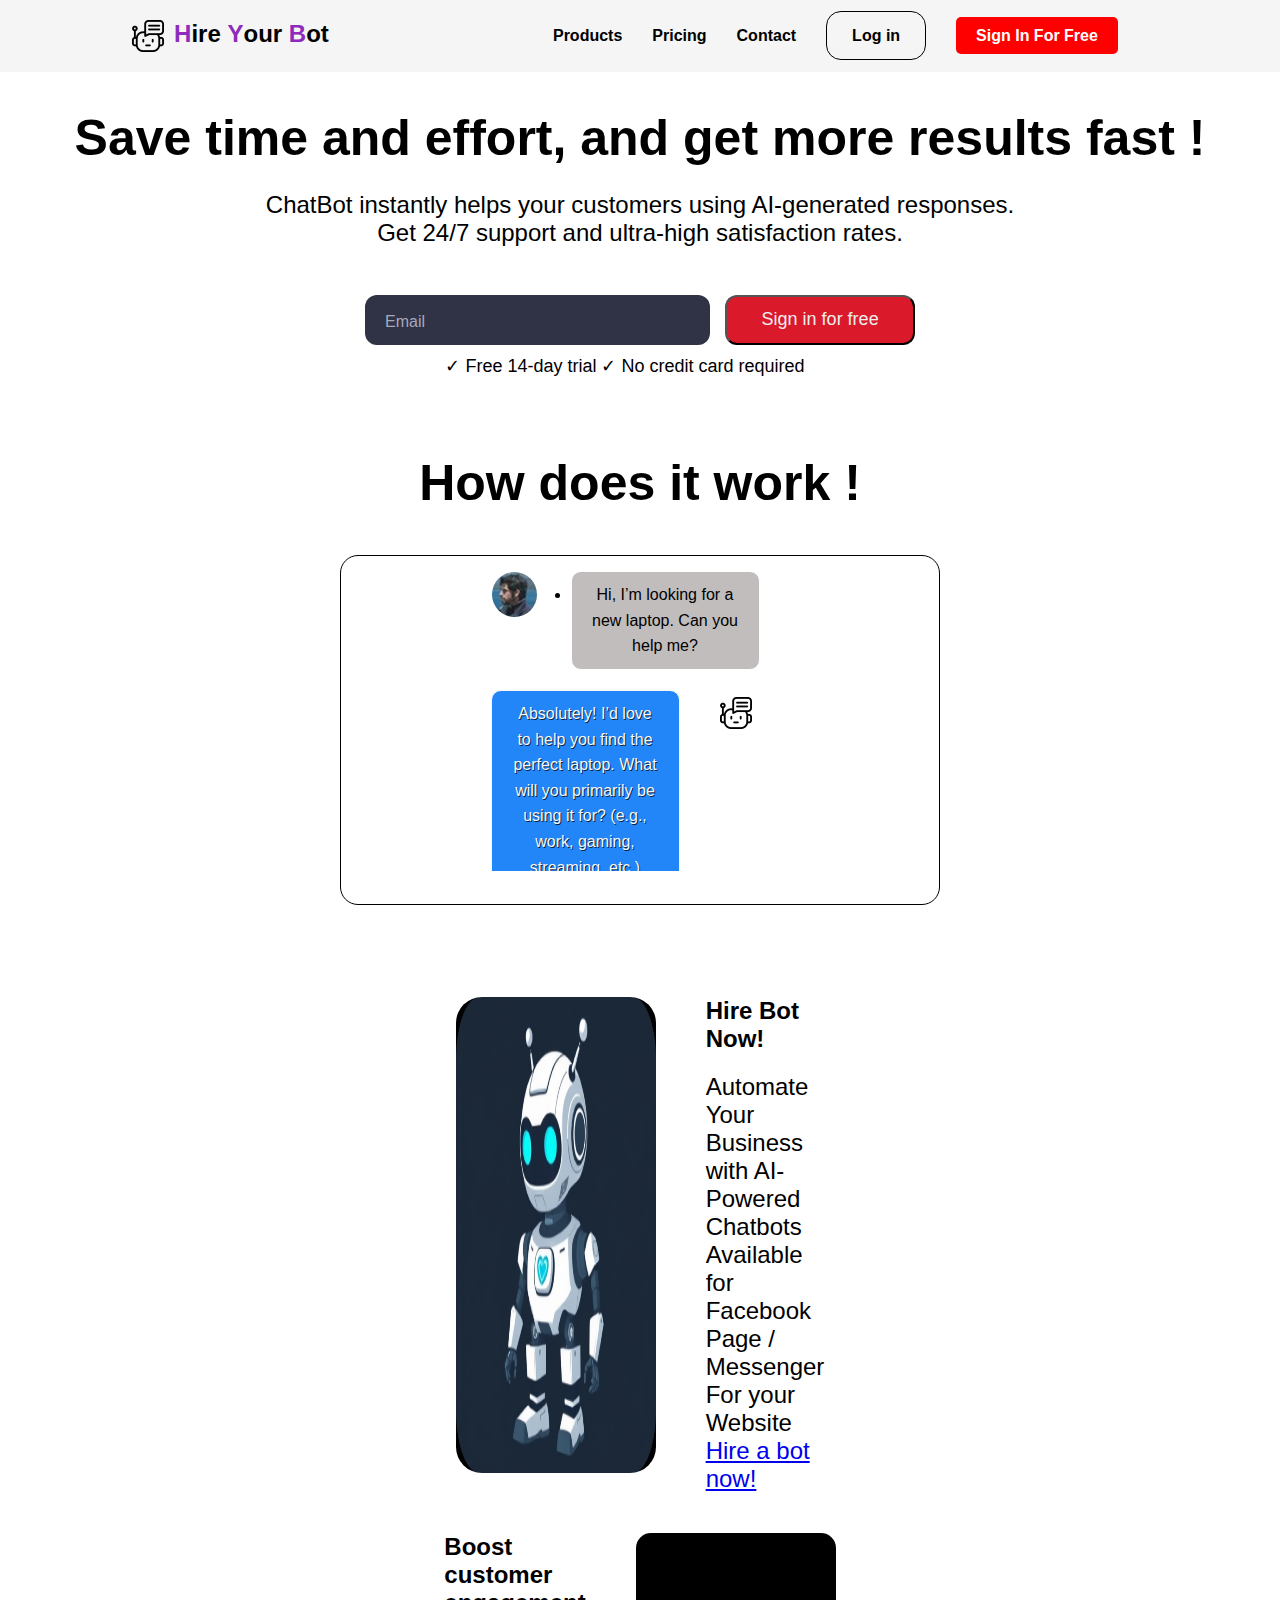
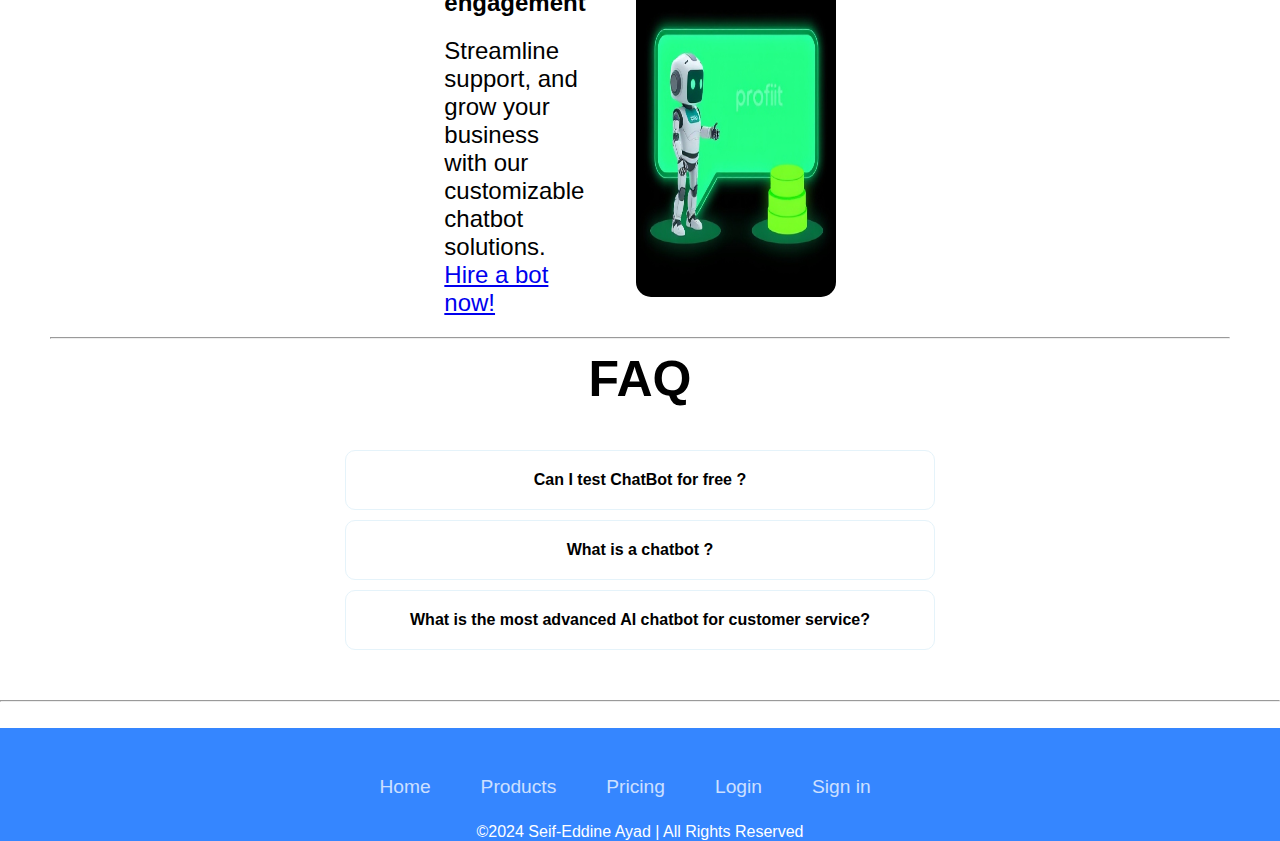
<file: index.html>
<!DOCTYPE html>
<html lang="en">
<head>
    <meta charset="UTF-8">
    <meta name="viewport" content="width=device-width, initial-scale=1.0">
    <title>AI Chatbot Services</title>
    <link href='https://fonts.googleapis.com/css?family=Jockey One' rel='stylesheet'>
    <link rel="stylesheet" href="css/style.css">
    <script src="js/faq.js"></script>
</head>
<body>
    <!-- Navigation Bar -->
    
    <div class="hamburger-menu" onclick="toggleMenu()">
        <div class="bar"></div>
        <div class="bar"></div>
        <div class="bar"></div>
    </div>
    <nav id="navbar" class="nav-links">
        <ul>
            <li><a href="html/PRODUCT.html">Products</a></li>
            <li><a href="html/pricing.html" id="a1">Pricing</a></li>
            <li><a href="html/Contact.html" id="a1">Contact</a></li>
            <li><a href="html/LOGIN.html" class="login-btn">Log in</a></li>
            <li><a href="html/SIGNIN.html" id="signup-btn">Sign In For Free</a></li>
        </ul>
    </nav>
    
    <nav class="navbar">


        <a href="#o"><div class="logo"><img id="lg" src="../img/userbot.png" alt="" srcset=""> <p id="mylg"><strong>H</strong>ire <strong>Y</strong>our <strong>B</strong>ot</p></div></a>
        
        <ul>
            <li>
                <div class="dropdown">
                    <a href="html/PRODUCT.html">Products</a>
                    
              </div>
            </li>

            <li><a href="html/pricing.html" id="a1">Pricing</a></li>
            <li><a href="html/Contact.html" id="a1">Contact</a></li>
            <li><a href="html/LOGIN.html" class="login-btn">Log in</a></li>
            <li><a href="html/SIGNIN.html" id="signup-btn">Sign In For Free</a></li>
        </ul>
    </nav>
    <span id="o"></span>
    <!-- Main Content Section -->

    <div class="content">
    
        <h1 id="title01"> Save time and effort, and get more results fast ! </h1>
        <p class="title-desc">ChatBot instantly helps your customers using AI-generated responses. Get 24/7 support and ultra-high satisfaction rates.</p>
        <br>

        <div class="form1">

            <div class="input-container ic2">
              <input id="email" class="input" type="text" placeholder=" " />
              <label for="email" class="placeholder">Email </label>
            </div>
            <button type="text" class="submit1">Sign in for free</button>
        </div>

        <p class="title-desc-small"> <span>&#10003;</span> Free 14-day trial  <span>&#10003;</span> No credit card required</p>
        
        <br>

        <h1 id="title01"> How does it work ! </h1>

       
        <div class="wrapper">
            <ul>
              <li>  Hi, I’m looking for a new laptop. Can you help me? </li>
              <li> Absolutely! I’d love to help you find the perfect laptop. What will you primarily be using it for? (e.g., work, gaming, streaming, etc.)</li>
              <li> Mostly for work, but I also need it for some light gaming.</li>
              <li>Got it! For work and light gaming, I’d recommend a laptop with a fast processor, good graphics, and a solid battery life. Are you interested in a specific brand or range?</li>
              <li>I haven’t decided yet. What do you suggest?</li>
              <li>Based on your needs, I recommend the XYZ ProBook 15. It has an Intel i7 processor, 16GB of RAM, and a dedicated graphics card, which makes it great for both work and gaming. It also offers up to 12 hours of battery life.</li>
              <li>That sounds good. How much does it cost?</li>
              <li>The XYZ ProBook 15 is currently on sale for $1,199, down from $1,399. We also have free shipping and a 1-year warranty.</li>
              <li>That sounds like a good deal! Can I get it in silver?</li>
              <li>Yes, the XYZ ProBook 15 is available in silver. Would you like me to add that to your cart?</li>
              <li> Yes, please.</li>
              <li> No, that’s everything. Thanks! </li>
              <li>You’re welcome! Your new laptop will be on its way soon. Enjoy, and have a wonderful day!</li>
            </ul>
          </div>


          <br>
          <br>

        <div class="service-cards">
        <!-- Service Overview -->
        <div class="service-card">
            <img src="img/robot1.png" alt="AI Chatbot Icon" class="bot-icon">

            <div class="sub-service">

            <h2>Hire Bot Now!</h2>
            <p>Automate Your Business with AI-Powered Chatbots<br>Available for Facebook Page / Messenger<br>For your Website <a href="#">Hire a bot now!</a></p>

            </div>
        </div>

        <!-- Customer Engagement Section -->
        <div class="service-card">

            <div class="sub-service">
                <h2>Boost customer engagement</h2>
                <p>Streamline support, and grow your business with our customizable chatbot solutions.<br><a href="#">Hire a bot now!</a></p>   
            </div>

            <img src="img/robot2.png" alt="Customer Engagement Icon" class="bot-icon1">

            
        </div>
        </div>
        <!-- 
        <div class="section-2">

        <div class="chat-demo">
            <div class="chat-window">
                <div class="chat-header"><img class="userbot" src="img/userbot.png" alt=""> <p id="botuser"></p> BOT </div>
                <div class="chat-bubble customer">How does it work?</div>
                <div class="chat-bubble bot">It's simple! Customize your bot answers so you can be more effective in your business. Be effective by gaining more time, and more profit.</div>
            </div>
        </div>
    
        <div class="sub-section-2">

        <div class="features">
            <h2>Chatbot Features:</h2>
            <ul>
                <li>24/7 customer service</li>
                <li>Lead generation</li>
                <li>Integration with platforms</li>
            </ul>
            <a href="#">Hire a bot Now!</a>
        </div>

 
            <div class="form">
                <div class="title">Welcome</div>
                <div class="subtitle">Let's create your account!</div>
                <div class="input-container ic1">
                  <input id="firstname" class="input" type="text" placeholder=" " />
                  <div class="cut"></div>
                  <label for="firstname" class="placeholder">First name</label>
                </div>
                <div class="input-container ic2">
                  <input id="lastname" class="input" type="text" placeholder=" " />
                  <div class="cut"></div>
                  <label for="lastname" class="placeholder">Last name</label>
                </div>
                <div class="input-container ic2">
                  <input id="email" class="input" type="text" placeholder=" " />
                  <div class="cut cut-short"></div>
                  <label for="email" class="placeholder">Email</>
                </div>
                <button type="text" class="submit">submit</button>
            </div>
        </div>
        </div> 
        --> <hr>


            <h1 id="faq"> FAQ</h1>
            <br>
            <div class="accordion">
                <div class="accordion__item">
                    <div class="accordion__header" data-toggle="#faq1">Can I test ChatBot for free ? </div>
                    <div class="accordion__content" id="faq1">
          <p id="q">Yes! <a href="">Create your account</a> to start a 14-day free trial. </p>
                    </div>
                </div>

                <div class="accordion__item">
                    <div class="accordion__header" data-toggle="#faq2">What is a chatbot ?</div>
                    <div class="accordion__content" id="faq2">
                        <p id="q">A chatbot is a digital tool designed to simulate human conversation,
                             often through text-based interactions. It can be powered by AI and handle user queries
                             , automate responses, and assist in tasks like customer support or sales. The AI chat bot uses
                              technologies like natural language processing (NLP), machine learning, and generative AI to understand
                               user inputs and provide relevant, human-like responses.</p>
                    
                    </div>
                </div>

                <div class="accordion__item">
                    <div class="accordion__header" data-toggle="#faq3">What is the most advanced AI chatbot for customer service?</div>
                    <div class="accordion__content" id="faq3">
                        <p id="q">The most advanced AI chatbots for customer service leverage generative AI and natural
                             language processing to offer seamless, human-like interactions. These AI-powered customer 
                             service bots can understand complex queries, provide accurate answers, and learn from previous 
                             interactions. Many of these enterprise AI chatbot solutions are designed to integrate with customer
                              service platforms, offering a full suite of tools to automate and enhance support operations​.</p>
                        
                    </div>
                </div>

            </div>

    </div>
    <hr>
    <footer class="footer">
        <div class="waves">
        <div class="wave" id="wave1"></div>
        <div class="wave" id="wave2"></div>
        <div class="wave" id="wave3"></div>
        <div class="wave" id="wave4"></div>
        </div>
        <ul class="social-icon">
        <li class="social-icon__item"><a class="social-icon__link" href="#">
            <ion-icon name="logo-facebook"></ion-icon>
            </a></li>
        <li class="social-icon__item"><a class="social-icon__link" href="#">
           
            </a></li>
        <li class="social-icon__item"><a class="social-icon__link" href="#">
           
            </a></li>
        <li class="social-icon__item"><a class="social-icon__link" href="#">
            <ion-icon name="logo-instagram"></ion-icon>
            </a></li>
        </ul>
        <ul class="menu">
        <li class="menu__item"><a class="menu__link" href="../index.html">Home</a></li>
        <li class="menu__item"><a class="menu__link" href="./PRODUCT.html">Products</a></li>
        <li class="menu__item"><a class="menu__link" href="./pricing.html">Pricing</a></li>
        <li class="menu__item"><a class="menu__link" href="./LOGIN.html">Login</a></li>
        <li class="menu__item"><a class="menu__link" href="./SIGNIN.html">Sign in</a></li>
        

        </ul>
        <p>&copy;2024 Seif-Eddine Ayad | All Rights Reserved</p>
    </footer>
</body>
</html>
</file>
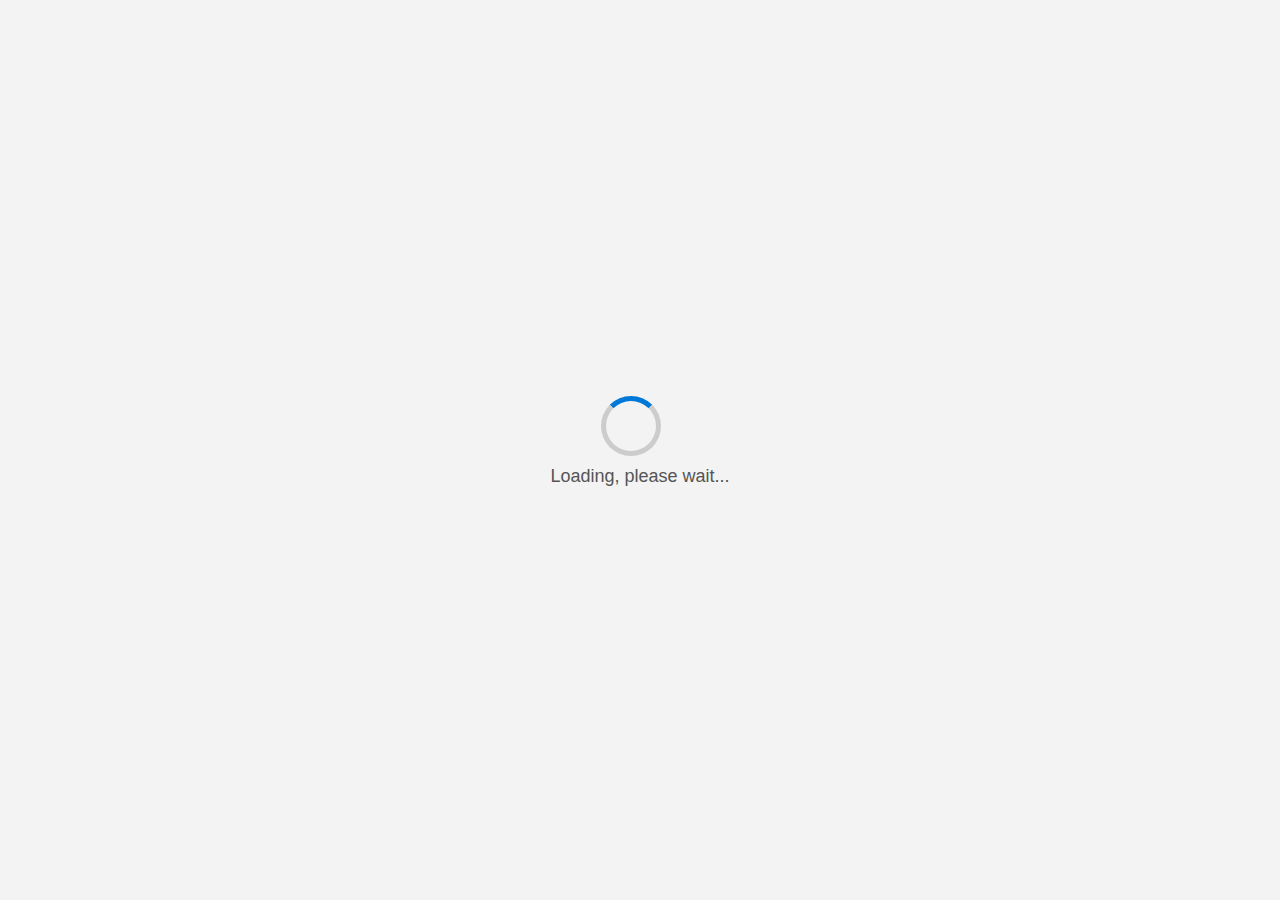
<file: html/loading.html>
<!DOCTYPE html>
<html lang="en">
<head>
  <meta charset="UTF-8">
  <meta name="viewport" content="width=device-width, initial-scale=1.0">
  <title>Loading Page</title>
  <style>
    body {
      margin: 0;
      padding: 0;
      display: flex;
      justify-content: center;
      align-items: center;
      height: 100vh;
      background-color: #f3f3f3;
      font-family: Arial, sans-serif;
    }

    #loading-container {
      display: flex;
      flex-direction: column;
      text-align: center;
    }

    #loading-spinner {
    margin-left: 28%;
      width: 50px;
      height: 50px;
      border: 5px solid #ccc;
      border-top-color: #0078D7;
      border-radius: 50%;
      animation: spin 1s linear infinite;
    }

    @keyframes spin {
      from {
        transform: rotate(0deg);
      }
      to {
        transform: rotate(360deg);
      }
    }

    #loading-text {
      align-self:center ;
      margin-top: 10px;
      font-size: 18px;  
      color: #555;
    }
  </style>
</head>
<body>
  <div id="loading-container">
    <div id="loading-spinner"></div>
    <p id="loading-text">Loading, please wait...</p>
  </div>

  <script>
    // JavaScript to redirect after 3 seconds
    setTimeout(() => {
      window.location.href = "account.html"; // Replace with your target URL
    }, 3000);
  </script>
</body>
</html>
</file>
<file: css/style.css>
* {
    margin: 0;
    padding: 0;
    box-sizing: border-box;
    font-family: Arial, Helvetica, sans-serif;
}
strong{
  color : rgb(141, 43, 187);
}
.logo{
  display: flex;
  flex-direction: row;
}
#lg{

  margin-right: 10px;
}
body {
    color: black;
}
h1{
    font-size: 50px;
}
.title-desc{
    align-self: center;
    max-width: 780px;
}
.navbar {
    z-index: 1; 
    position: fixed;
    display: flex;
    justify-content: space-around;
    align-items: center;
    padding: 20px;
    width: 100%;
    color: black ; 
    background-color: #f5f5f5;
}

.navbar ul {
    list-style: none;
    display: flex;
    gap: 20px;
}

.navbar a {
    text-decoration: none;
    color: black;
    font-weight: bold;
}

#a1:hover {

  color: rgb(141, 43, 187);

}

.login-btn {
    color: black;
    cursor: pointer;
    border: solid , 1px , black;
    border-radius: 15px;
    padding: 15px;
    padding-right: 25px;
    padding-left: 25px;
}
.login-btn:hover{
    background-color: black;
    border: solid , 1px , white;
    color: white;
    transition: ease-in-out , 0.3s;
} 

#signup-btn {
    background-color: red;
    padding: 10px 20px;
    border-radius: 5px;
    width: fit-content;
    color: white;
    text-decoration: none;
}
#signup-btn:hover {
  background-color: white;
  color: black;
  transition: ease-in-out , 0.3s;

}
#title01{

  margin-top: 5%;
}

#emailError{
  text-align: center;

  right:50%; 
  color:red ; 
  margin-top: 0.2%;
  
}
#passwordError{
  text-align: center;

  right:50%; 
  color:red ; 
  margin-top: 0.2%;
}

.content {

    display: flex;
    flex-direction: column;
    padding: 50px;
    text-align: center;
}
.content h1{

  margin-bottom: 2%;
}

.service-cards{
  align-self: center;
  display: flex;
  flex-direction: column;
  width: 65%;
}

.service-card {
    display: flex;
    flex-direction: row;
    align-self: center;
    padding: 20px;
    border-radius: 10px;
    text-align: left;
    margin-left: 200px;
}

.sub-service{
    display: flex;
    flex-direction: column;
}

.bot-icon {
    width: 200px;
    height: auto;
    margin-bottom: 20px;
    border-radius: 26px;
    margin-right: 50px;
}
.bot-icon1{
    width: 200px;
    height: auto;
    margin-bottom: 20px;
    border-radius: 15px;
    margin-left: 50px;
}

.chat-demo .chat-window {
    background-color: #fff;
    color: #000;
    border-radius: 10px;
    width: 300px;
    height: 450px;
    margin-right: 150px;
}

.chat-header {
    display: flex;
    flex-direction: row;
    font-weight: bold;
    background-color: #ddd;
    padding: 10px;
    border-radius: 5px 5px 0 0;
}
#botuser{
    margin-left: 15px ;
    text-align: center;
}

.chat-bubble {
    background-color: #f1f1f1;
    padding: 10px;
    border-radius: 5px;
    margin: 10px 0;
}
.userbot{
    width: 50px;
    border-radius: 8px;
}

.customer {
    background-color: #ddd;
    text-align: left;
}

.bot {
    background-color: #007bff;
    color: white;
    text-align: left;
}

.features {
    border: solid , 1px , black ;
    padding: 20px;
    border-radius: 10px;
    text-align: center;
}

.features ul {
    list-style: none;
    margin-bottom: 20px;
}

.features a {
    color: #007bff;
    text-decoration: none;
}
li{
    padding-right: 30px;

}
#text-desc.title-desc-small{
    max-width: 50pxpx;
}
.title-desc-small{
    align-self: center;
    font-size:18px;
    margin-top: 10px;
    margin-right: 30px;
}
h2{
    padding-bottom: 20px;
}
p{
    max-width: 450px;
    font-size: 24px;
}
#q{
  text-align: left;
  max-width: 100%;
  padding: 25px;
  font-size: 16px;
}
#faq{
  margin-top: 1%;
}
.nav-links{

  display: none;
}
#navbar{
  display: none;
}

.form {
    background-color: #15172b;
    border-radius: 20px;
    box-sizing: border-box;
    margin-top: 30px;
    height: 500px;
    padding: 20px;
    width: 45%;
    align-self: center;
    justify-self: center;
  }
.form1{
    z-index: 0;
    display: flex;
    flex-direction: row;
    width: 550px;
    align-self: center;
    
}
.form1 button{
  width: 300px;
}
.form1 button:hover{
  color : black ; 
  background-color: white;
  transition: ease-in-out , 0.3s;
}
  
  .title {
    color: #eee;
    font-family: sans-serif;
    font-size: 36px;
    font-weight: 600;
    margin-top: 30px;
  }
  
  .subtitle {
    color: #eee;
    font-family: sans-serif;
    font-size: 16px;
    font-weight: 600;
    margin-top: 10px;
  }
  
  .input-container {
    z-index: 0;
    height: 50px;
    position: relative;
    width: 100%;
  }
  
  .ic1 {
    margin-top: 40px;
  }
  
  .ic2 {
    margin-top: 30px;
  }
  
  .input {
    background-color: #303245;
    border-radius: 12px;
    border: 0;
    box-sizing: border-box;
    color: #eee;
    font-size: 18px;
    height: 100%;
    outline: 0;
    padding: 4px 20px 0;
    width: 100%;
  }
  .input1{
    background-color: #303245;
    border-radius: 12px;
    border: 0;
    box-sizing: border-box;
    color: #eee;
    font-size: 18px;
    height: 80px;
    outline: 0;
    padding: 4px 20px 0;
    width: 100%;
  }
  
  .cut {
    background-color: #15172b;
    border-radius: 10px;
    height: 20px;
    left: 20px;
    position: absolute;
    top: -20px;
    transform: translateY(0);
    transition: transform 200ms;
    width: 76px;
  }
  
  .cut-short {
    width: 50px;
  }
  
  .input:focus ~ .cut,
  .input:not(:placeholder-shown) ~ .cut {
    transform: translateY(8px);
  }
  
  .placeholder {
    color: #a8a8bd;
    font-family: sans-serif;
    left: 20px;
    line-height: 14px;
    pointer-events: none;
    position: absolute;
    transform-origin: 0 50%;
    transition: transform 200ms, color 200ms;
    top: 20px;
  }
  
  .input:focus ~ .placeholder,
  .input:not(:placeholder-shown) ~ .placeholder {
    transform: translateY(-30px) translateX(10px) scale(0.75);
  }
  
  .input:not(:placeholder-shown) ~ .placeholder {
    color: #808097;
  }
  
  .input:focus ~ .placeholder {
    color: #dc2f55;
  }
  
  .submit {
    background-color: #08d;
    border-radius: 12px;
    border: 0;
    box-sizing: border-box;
    color: #eee;
    cursor: pointer;
    font-size: 18px;
    height: 50px;
    margin-top: 38px;
    outline: 0;
    text-align: center;
    width: 100%;
  }
  .submit1{
    background-color: rgb(218, 26, 42);
    border-radius: 12px;
    box-sizing: border-box;
    color: #eee;
    cursor: pointer;
    font-size: 18px;
    margin-top: 30px;
    outline: 0;
    text-align: center;
    width: 150px;
    margin-left: 15px;
  }
  
  .submit:active {
    background-color: #06b;
  }
  
  .section-2{
    display: flex;
    flex-direction: row;
    align-self: center;

    
  }
  .sub-section-2{
    display: flex;
    flex-direction: column;
  }

  .wrapper{

    padding-top: 15px;
    background-image: url("https://preview.redd.it/ts7vuoswhwf41.jpg?width=640&crop=smart&auto=webp&s=803e1cd74e328f84ee30108c86e7d38ec849fc8a");
    border: black , solid , 1px ; 
    border-radius: 18px;
    width: 600px;
    height: 350px;
    margin-top:20px;
    align-self: center ; 
    margin-bottom: 3%
    
  }

  @import "compass/css3";


  ::-webkit-scrollbar{
    width: scroll;
  }
  ::-webkit-scrollbar-thumb{
    border-radius: scroll;
    background-color:rgba(255,255,255,0.2);
  }
  ::-webkit-scrollbar-track{
    border-radius: scroll;
    background-color:rgba(255,255,255,0.1);
  }

  .wrapper ul{
   
    width:30%;
    margin:0 auto;
    height:300px;
    overflow-x:hidden;
    overflow-y:scroll;
    padding-right:30px;
  }
  .wrapper ul li{
    margin-bottom:20px;
    padding:10px 20px;
    background-color:rgba(255,255,255,0.65);
    position:relative;
    border-radius:10px;
    font:1em/1.6 "arial";
    clear:both;
    
    
  }
  .wrapper ul li:nth-child(odd){
    float:left;
    margin-left:80px;
    border: solid , 1px , white ;
    background-color: rgb(194, 189, 189);
    color: #000;
  }
  .wrapper ul li:nth-child(even){
    float:right;
    margin-right:80px;
    color:rgba(37, 37, 37, 0.9);
    text-shadow:1px 1px 0 rgba(0,0,0,0.75);
    background-color:rgba(255,255,255,0.3);
    border: solid , 1px ;
    background-color: rgb(34, 134, 248);
    color: #f8f7f7;
  }
  .wrapper ul li:before,.wrapper ul li:after{
    position:absolute;
    content:"";
  }
  .wrapper ul li:before{
    width:45px;
    height:45px;
    top:0;
    border-radius:50%;
    background-position:50% 50%;
    background-repeat:no-repeat;
  }
  .wrapper ul li:nth-child(odd):before{
    left:-80px;
    background-image:url("[data-uri]");}


  .wrapper ul li:nth-child(even):before
  {
    right:-80px;
    background-image:url("../img/userbot.png");
    background-color: white;
    
  }
  
  .wrapper ul li:after{
    width:0;
    height:0;
    top:15px;
    border-top:15px solid rgba(255,255,255,0.65);
  }

  .wrapper ul li:nth-child(odd):after
  {
    left:-15px;
    border-left:15px solid transparent;
  }

  .wrapper ul li:nth-child(even):after
  {
    right:-15px;
    border-top-color:rgba(255,255,255,0.3);
    border-right:15px solid transparent;
  }
  
  
  
  
  @media only screen and (min-width:768px)
  {
    .wrapper ul{
      width:50%;
      height:300px;
    }
  }

  @media only screen and (max-width:767px){
    .wrapper ul{
      width:90%;
      height:260px;}
  }

  .accordion {
    display: flex;
    flex-direction: column;
    align-self: center;
    gap: 10px;
    width: 50%;
}

.accordion__item {
    border: 1px solid #e5f3fa;
    border-radius: 10px;
    overflow: hidden;
}

.accordion__header {
padding: 20px 25px;
    font-weight: 600;
    cursor: pointer;
    position: relative;
}

.accordion__header::after {
    content: '';
    background: url(https://www.svgrepo.com/show/357035/angle-down.svg) no-repeat center;
    width: 20px;
    height: 20px;
    transition: .4s;
    display: inline-block;
    position: absolute;
    right: 20px;
    top: 20px;
    z-index: 1;
}

.accordion__header.active {
    background: #e5f3fa;
}

.accordion__header.active::after {
    transform: rotateX(180deg);
}

.accordion__item .accordion__content {
    padding: 0 25px;
    max-height: 0;
    transition: .5s;
    overflow: hidden;
}
.dropdown {
  display: inline-block;
  position: relative;
}


.dropdown-options {
  display: none;
  position: absolute;
  overflow: auto;
  background-color:#fff;
  border-radius:5px;
  box-shadow: 0px 10px 10px 0px rgba(0,0,0,0.4);
}

.dropdown:hover .dropdown-options {
  display: block;
}

.dropdown-options a {
  display: block;
  color: #000000;
  padding: 5px;
  text-decoration: none;
  padding-left: 10px;
  padding-right: 10px;
  padding-top: 5px;
  padding-bottom: 5px;
  width: 150px;
}
.dropdown-options a:hover {
  color: #0a0a23;
  background-color: #ddd;
  border-radius:5px;
}

.container {
  max-width: 1200px;
  margin: 0 auto;
  padding: 20px;
}

.header h1 {
  text-align: center;
  font-size: 2.5em;
  color: #333;
  margin-bottom: 30px;
  position: relative;
}

.header h1::after {
  content: '';
  display: block;
  width: 80px;
  height: 3px;
  background: #ffcc00;
  margin: 10px auto;
}

.main-article {
  display: flex;
  flex-direction: column;
  align-items: center;
  margin-bottom: 40px;
}

.main-article img {
  max-width: 100%;
  border-radius: 10px;
  height: 50%;
}

.main-article .content {
  text-align: center;
  margin-top: 15px;
}

.main-article h2 {
  font-size: 32px;
  margin-bottom: 10px;
  
}

.main-article p {
  color: #666;
  margin-bottom: 15px;
}

/* Article Styles */
.articles {
  display: flex;
  flex-direction: column;
  gap: 20px;
}

.article {
  display: flex;
  gap: 20px;
  background: #fff;
  border-radius: 10px;
  box-shadow: 0 2px 8px rgba(0, 0, 0, 0.1);
  padding: 20px;
  transition: transform 0.3s ease, opacity 0.3s ease;
}

.article:hover {
  transform: scale(1.03);
  opacity: 0.95;
}

.article-image img {
  margin-top: 85px;
  max-width: 300px;
  border-radius: 10px;
}

.article-content {
  display: flex;
  flex-direction: column;
  justify-content: space-between;
}

.article-content h2 {
  font-size:32px;
  margin-bottom: 10px;
}

.article-content p {
  color: #666;
  font-size: 18px;
  margin-bottom: 15px;
  max-width: 700px;
}




.btn {
  align-self: flex-start;
  background: #007BFF;
  color: #fff;
  padding: 10px 15px;
  border: none;
  border-radius: 5px;
  text-decoration: none;
  cursor: pointer;
  font-size: 1em;
}

.btn:hover {
  background: #0056b3;
}

.chat-text{
  display: flex;
 
}

#article-txt{
  width: 700px;
}


/* footer section start */


.footer {
  margin-top: 2%;
  width: 100%;
  background: #3586ff;
  min-height: 100px;
  display: flex;
  justify-content: center;
  align-items: center;
  flex-direction: column;

}

.social-icon,
.menu {
  position: relative;
  display: flex;
  justify-content: center;
  align-items: center;
  margin: 10px 0;
  flex-wrap: wrap;
}

.social-icon__item,
.menu__item {
  list-style: none;
}

.social-icon__link {
  font-size: 2rem;
  color: #fff;
  margin: 0 10px;
  display: inline-block;
  transition: 0.5s;
}
.social-icon__link:hover {
  transform: translateY(-10px);
}

.menu__link {
  font-size: 1.2rem;
  color: #fff;
  margin: 0 10px;
  display: inline-block;
  transition: 0.5s;
  text-decoration: none;
  opacity: 0.75;
  font-weight: 300;
}

.menu__link:hover {
  opacity: 1;
}

.footer p {
  color: #fff;
  margin: 15px 0 0px 0;
  font-size: 1rem;
  font-weight: 300;
}

.wave {
  position: absolute;
  top: -100px;
  left: 0;

  width: 100%;
  height: 80px;
 
  background-size: 800px 100px;
}





@media (max-width: 767px) {
    .wrapper ul {
        width: 90%;
        height: 260px;
}
h1{
  margin-top: 25px;
}
      .service-card {
          flex-direction: column;
          margin-right: 0;
      }

      .form {
          width: 80%;
      }

      .title-desc-small {
          font-size: 16px;
          margin-top: 10px;
      }

      h1 {
          font-size: 32px;
      }

      p {
          font-size: 18px;
      }

      .accordion {
          margin-top: 10%;
          width: 100%;
      }

      .dropdown-options {
          width: 100%;
          position: absolute;
          box-shadow: none;
      }

      .chat-demo .chat-window {
          width: 100%;
          height: 300px;
          margin-right: 0;
      }

      #navbar{
        display: block;
      }
  }

  /* Styles for tablet and larger screens (min-width: 768px) */
  @media (min-width: 768px) {
      .wrapper ul {
          width: 50%;
          height: 300px;
      }


      
      
      }

      .navbar ul {
        
        gap: 0px;
        
      }
      

      .form {
          width: 45%;
      }

      .service-card {
          flex-direction: row;
          margin-right: 200px;
      }

      .accordion {
          width: 50%;
      }

      .chat-demo .chat-window {
          width: 300px;
          height: 450px;
          margin-right: 150px;
      }
      
  



  @media only screen and (max-width: 768px) {

    .navbar {
      z-index: 0;
  }

  .navbar a{
      display: none;
  }
  .navbar ul{
    display: none;
}
  #lg{
    display: none;
  }
  #mylg{
    display: none;
  }

    .article {
      display: block; /* Stack the article content vertically */
      margin: 10px;
    }
  
    .article img {
      width: 100%; /* Images take full width */
      margin: 0 0 10px 0; /* Space below the image */
    }
  
    .article h2 {
      font-size: 18px; /* Smaller text on mobile */
    }
  
    .article p {
      font-size: 16px; /* Adjust paragraph font size */
    }
  }

  .hamburger-menu {

    z-index: 1;
    display: none;
    cursor: pointer;
    padding: 20px;
    position: fixed;
    top: -15px;
    right: 40%;
}

.hamburger-menu .bar {
    width: 30px;
    height: 4px;
    background-color: #333;
    margin: 6px 0;
}

/* Navigation Menu Styles */
.nav-links ul {
    list-style: none;
    padding: 0;
    margin: 0;
    display: flex;
    justify-content: flex-start;
    background-color: #333;
}

.nav-links ul li {
    padding: 14px 20px;
}

.nav-links ul li a {
    color: white;
    text-decoration: none;
    font-size: 16px;
}

/* Make the nav menu hidden on small screens */
.nav-links {
    display: flex;
}

.nav-links ul {
    display: flex;
}

@media screen and (max-width: 768px) {
    .hamburger-menu {
        display: block;
    }

    .nav-links {
      z-index: 1;
      display: flex;
      flex-direction: column;
      border-radius: 18px;
      position: fixed;
      top: 43px;
      right: -500px; /* Initially hide the menu */
      background-color: #333;
      width: 250px;
      height: 300px;
      transition: right 0.3s ease;
    }

    .nav-links ul {
        flex-direction: column;
        align-items: center;
        
    }

    .nav-links.open {
        right: 12%; /* When the menu is toggled, move it into view */
    }

    .nav-links ul li {
        width: 100%;
        text-align: center;
        padding: 20px;
    }

    .form1{
      display: flex;
      flex-direction: column;
      justify-content: space-between;
      max-width: 300px;
      align-self: center;
      align-items: center;
      
  }
  .form1 button{

    height: 35px;
    width: 150px;
    margin-right: 5%;
    margin-bottom: 1%;

  }
  .wrapper{

    padding-top: 15px;
    background-image: url("https://preview.redd.it/ts7vuoswhwf41.jpg?width=640&crop=smart&auto=webp&s=803e1cd74e328f84ee30108c86e7d38ec849fc8a");
    border: black , solid , 1px ; 
    border-radius: 18px;
    width: 300px;
    height: 300px;
    margin-top:20px;
    align-self: center ; 
   
    
  }
  .service-card{
    
    align-self: center;
    display: flex;
    flex-wrap: wrap;
    
   
  }
  .service-card img{
    
    width: 100px;
    height: 100px;
    
   
  }

  .sub-service{
   
    width: 300px;

}
  
  .bot-icon1{

    margin-top: 15px;

    margin-left: 0px;

}
.accordion {

  width: 245px;
}
.accordion__item .accordion__header{

  padding: 40px;

}

}
</file>
